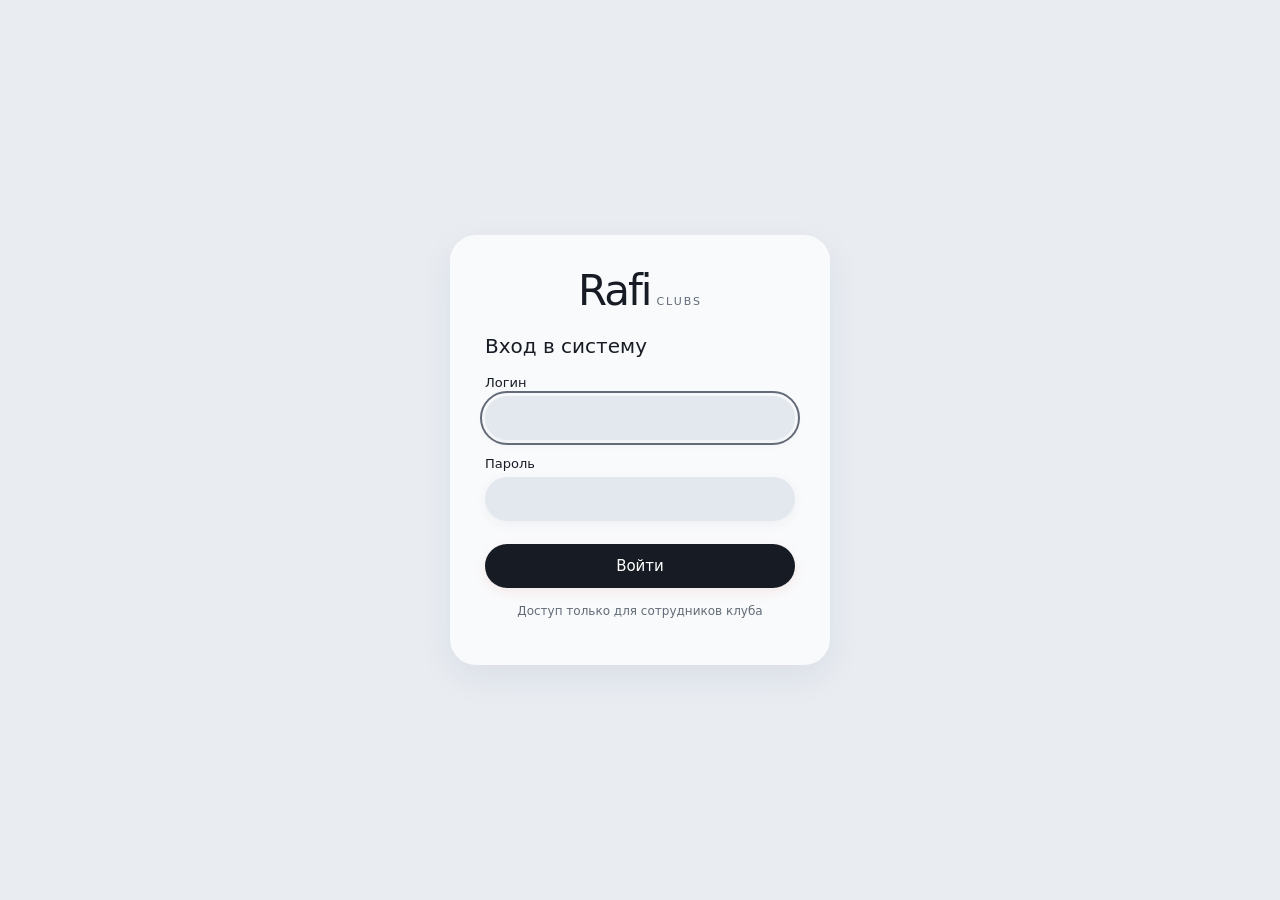
<file: login.html>
<!doctype html><html lang="ru"><head><meta charset="utf-8"><meta name="viewport" content="width=device-width,initial-scale=1"><title>Rafi — Вход</title><link rel="icon" href="/rafi-monogram.svg?v=16"><style>*{box-sizing:border-box}body{margin:0;min-height:100vh;display:grid;place-items:center;background:#fff4e0;font:15px system-ui,Arial;color:#1b1e24}.card{width:min(92vw,380px);padding:35px;background:#fff;border-radius:20px;box-shadow:0 18px 55px #1b1e2415}.brand{display:flex;align-items:center;gap:12px;font-size:29px;font-weight:800;margin-bottom:20px}.brand img{width:62px;height:67px;object-fit:contain;flex:none}.brand{gap:7px;line-height:1;letter-spacing:-.8px}label{display:block;font-size:13px;margin:16px 0 6px}input{width:100%;padding:12px;border:1px solid #d8d8d8;border-radius:10px;font:inherit}button{width:100%;margin-top:23px;padding:13px;border:0;border-radius:11px;background:#f0a500;color:#1b1e24;font:inherit;font-weight:700;cursor:pointer}.note{color:#777;font-size:12px;margin-top:16px;text-align:center}
/* Brand wordmark is a single aligned image, not separate text and icon. */
.brand{justify-content:center;gap:0;margin-bottom:22px;background:transparent;border-radius:0;padding:0}.brand img{display:block;width:min(100%,220px);height:auto;object-fit:contain;flex:none;filter:none}
body{background:#f7f8fa;color:#34445c}.card{border-radius:22px;box-shadow:0 8px 36px #24384c14}input{border:0;background:#f7f8fa;box-shadow:0 3px 12px #24384c0e;border-radius:13px;min-height:44px}button{background:#f3a899;color:#34445c;border-radius:999px;min-height:44px;box-shadow:0 4px 12px #db897524}input:focus-visible,button:focus-visible{outline:2px solid #f3a899;outline-offset:3px}
body{background:#e9edf2;color:#171b23}.card{background:#f9fafc;border-radius:26px;box-shadow:0 12px 35px #182a4512}.rf-login-logo{display:flex;align-items:baseline;gap:6px;font-size:42px;font-weight:500;letter-spacing:-2px}.rf-login-logo>span{font-size:11px;font-weight:400;letter-spacing:2px;color:#626b77}input{background:#e3e8ee;color:#171b23;border-radius:999px;border:0}button{background:#171b23;color:white;border-radius:999px;font-weight:500}h2{font-weight:500;font-size:20px}input:focus-visible,button:focus-visible{outline-color:#626b77}
html[data-theme=dark] body{background:#121517;color:#f0f1f1}html[data-theme=dark] .card{background:#202427}html[data-theme=dark] input{background:#2c3135;color:#f0f1f1}html[data-theme=dark] button{background:#e9edeb;color:#15191a}html[data-theme=design] body{background:radial-gradient(ellipse at top left,#8eb69b70,transparent 60%),linear-gradient(145deg,#163832,#051f20);color:#eaf5eb}html[data-theme=design] .card{background:#23534788;backdrop-filter:blur(12px);box-shadow:inset 0 1px #daf1de21,0 12px 35px #001b1940}html[data-theme=design] input{background:#8eb69b21;color:#eaf5eb}html[data-theme=design] button{background:#daf1de;color:#0b2b26}html[data-theme=design] .note,html[data-theme=design] .rf-login-logo>span{color:#b1cdbd}
input{font-size:16px}html,body{touch-action:manipulation}.note{color:#626b77}</style><script>document.documentElement.dataset.theme=localStorage.getItem('kidsclub-theme')||'light';</script></head><body><main class="card"><div class="brand"><span class="rf-login-logo">Rafi<span>CLUBS</span></span></div><h2>Вход в систему</h2><p id="login-error" role="alert" style="display:none;background:#fff1ec;color:#923a24;border-radius:10px;padding:12px"></p><form method="post" action="/login"><input type="hidden" name="_csrf" id="csrf"><label for="username">Логин</label><input id="username" name="username" autocomplete="username" required autofocus><label for="password">Пароль</label><input id="password" name="password" type="password" autocomplete="current-password" required><button>Войти</button></form><p class="note">Доступ только для сотрудников клуба</p></main><script>const params=new URLSearchParams(location.search);const message=document.getElementById("login-error");if(params.has("expired")){message.textContent="Сессия завершена. Войдите снова.";message.style.display="block";}else if(params.has("error")){message.textContent="Неверный логин или пароль. Проверьте данные и попробуйте снова.";message.style.display="block";}else if(params.has("locked")){message.textContent="Слишком много неудачных попыток входа. Подождите 15 минут и попробуйте снова.";message.style.display="block";}else if(params.has("logout")){message.textContent="Вы вышли из системы.";message.style.display="block";}const token=(document.cookie.match(/(?:^|; )XSRF-TOKEN=([^;]*)/)||[])[1];if(token)document.getElementById("csrf").value=decodeURIComponent(token);</script></body></html>
</file>
